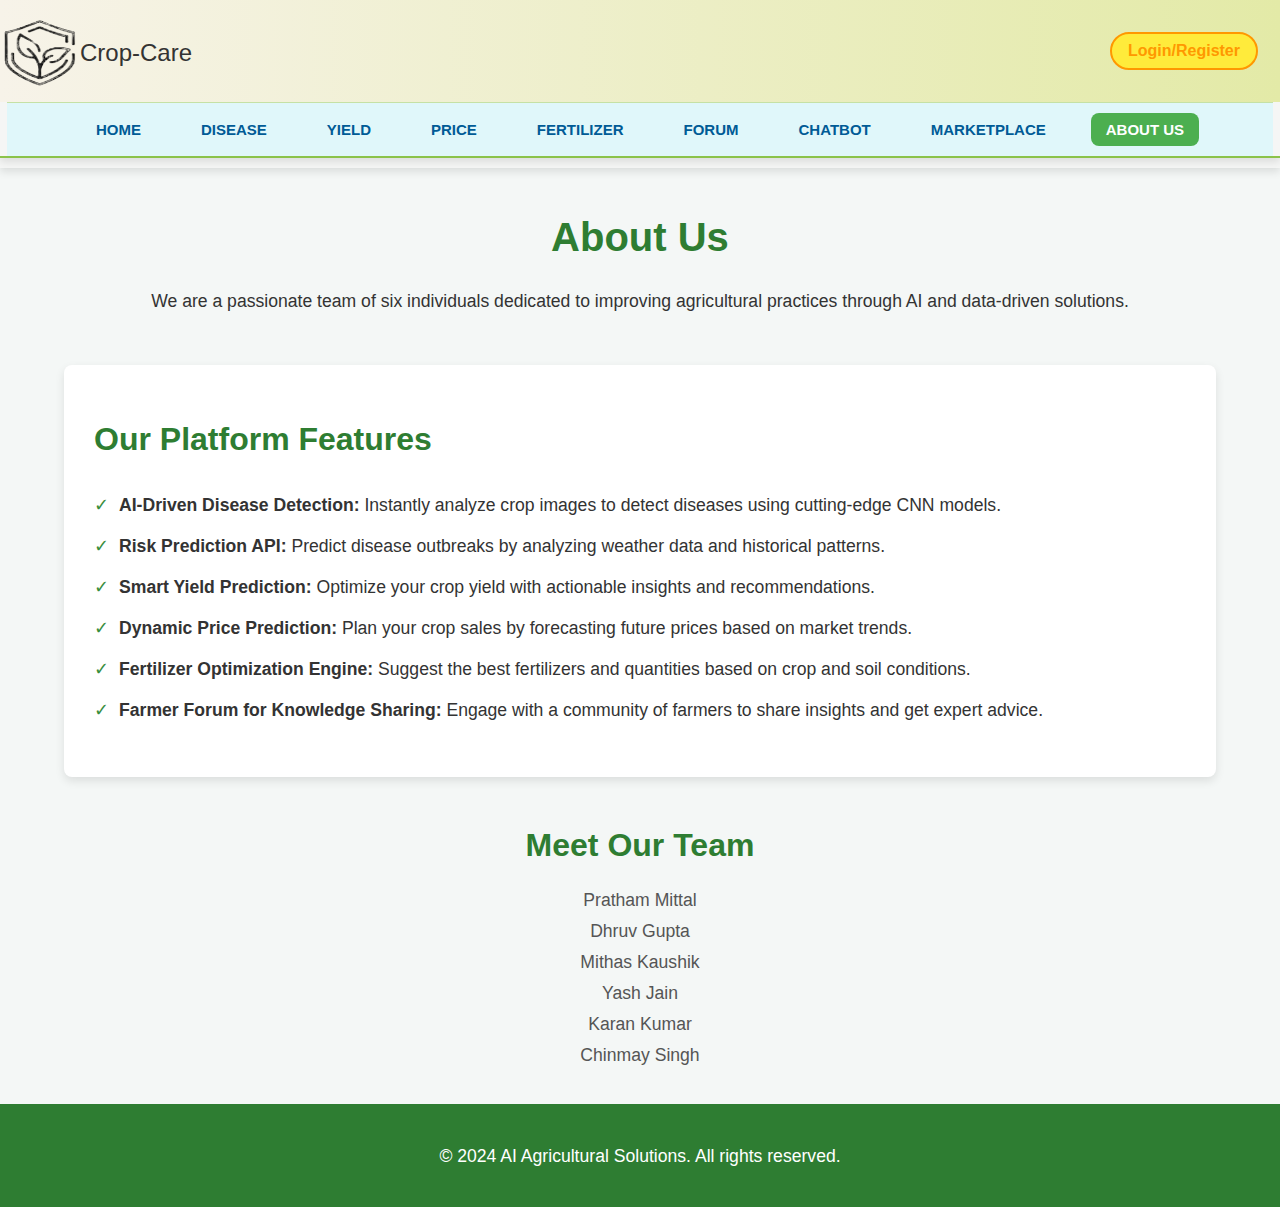
<file: aboutUs.html>
<!DOCTYPE html>
<html lang="en">
<head>
    <meta charset="UTF-8">
    <meta name="viewport" content="width=device-width, initial-scale=1.0">
    <title>About Us - AI Agricultural Solutions</title>
    <style>
        body {
            font-family: Arial, sans-serif;
            background-color: #f4f7f6;
            margin: 0;
            padding: 0;
            color: #333;
        }


/* Header styling */
.navheader {
  background-color: rgba(245, 245, 245, 0.9); /* Light grey for overall header */
  box-shadow: 0px 4px 8px rgba(0, 0, 0, 0.1);
  padding-bottom: 10px;
}

/* Navbar Styling */
.navbar {
  display: flex;
  flex-direction: column;
  align-items: center; /* Centers content horizontally */
  padding: 0 !important; /* Removes extra padding from the overall navbar */
  border-bottom: 2px solid #8bc34a; /* Green border */
  box-shadow: 0 4px 8px rgba(0, 0, 0, 0.1); /* Soft shadow for depth */
  position: sticky;
  top: 0;
  z-index: 1000; /* Ensures navbar stays on top */
  width: 100%;
}

/* Top Section Styling */
.top-section {
  display: flex;
  align-items: center;
  justify-content: space-between; /* Centers elements horizontally */
  gap: 30px; /* Adds space between logo and button */
  width: 100%;
  padding: 15px 0;
  background: linear-gradient(to right, #f7f3e9, #e3eaa7); /* Light beige to pale green gradient */
}

/* Logo Section Styling */
.logo-section {
  display: flex;
}

/* Logo Image Styling */
.Team-logo {
  width: 80px;
  height: 4.5rem;
}

/* Login/Register Button Styling */
.login-register {
  display: flex;
  align-items: center;
  padding-right: 22px !important;
}

.login-btn {
  padding: 8px 16px;
  background-color: #ffeb3b; /* Bright yellow for visibility */
  border: 2px solid #ff9800; /* Orange border */
  border-radius: 20px;
  color: #ff9800; /* Orange text color */
  font-weight: bold;
  text-decoration: none;
  transition: background-color 0.3s, color 0.3s;
}

.login-btn:hover {
  background-color: #ff9800; /* Solid orange on hover */
  color: white;
}

/* Navigation Links Styling */
.nav-links {
  display: flex;
  justify-content: center; /* Centers all navigation links */
  align-items: center;
  gap: 30px; /* Adds space between links */
  padding: 10px 0;
  width: 98.9vw;
  margin: 0 auto;
  background-color: #e0f7fa; /* Light cyan background for lower section */
  border-top: 1px solid #c5e1a5; /* Light green border */
}

/* Link Styles */
.nav-links a {
  text-decoration: none;
  color: #005b96; /* Blue color for links */
  font-size: 15px;
  font-weight: bold;
  padding: 8px 15px;
  border-radius: 8px;
  transition: background-color 0.3s, color 0.3s;
}

.nav-links a.current {
  background-color: #4caf50; /* Green for the current page */
  color: white;
}

/* Hover Effect for Links */
.nav-links a:hover {
  background-color: #ff5722; /* Orange on hover */
  color: white;
}

/* Right Links Styling */
.right-links {
  display: flex;
  gap: 30px;
}

/* Responsive Design */

/* For tablets and smaller screens */
@media (max-width: 1139px) {
  .top-section {
    flex-wrap: wrap;
    flex-direction: row;
    gap: 10px;
    /* padding: 10px 0; */
  }

  .logo-section {
    justify-content: center;
  }

  .login-register {
    justify-content: center;
    padding-right: 0;
  }

  .nav-links, .nav-links .right-links {
    display: flex;
    justify-content: center;
    align-items: center;
    flex-wrap: wrap; /* Allows items to wrap to the next line if needed */
    gap: 15px; /* Adds even spacing between the links */
    padding: 10px 0;
  }
  
  .nav-links a, .right-links a {
    text-decoration: none;
    color: #005b96;
    font-size: 15px;
    font-weight: bold;
    padding: 8px 15px;
    border-radius: 8px;
    transition: background-color 0.3s, color 0.3s;
  }
}

/* For mobile phones */
@media (max-width: 480px) {
  .top-section {
    flex-direction: column;
    gap: 10px;
  }

  .navbar {
    padding: 10px 0;
  }

  .nav-links {
    flex-direction: column;
    padding: 10px 0;
    gap: 10px;
  }

  .login-btn {
    padding: 6px 12px;
    font-size: 14px;
  }

  .nav-links a {
    font-size: 14px;
    padding: 6px 12px;
  }

  .Team-logo {
    width: 60px;
    height: 3.5rem;
  }
}




        .container {
            width: 90%;
            max-width: 1200px;
            margin: 0 auto;
            padding: 20px;
        }
        .header {
            text-align: center;
            margin-bottom: 50px;
        }
        h1 {
            font-size: 2.5rem;
            color: #2e7d32;
        }
        p {
            font-size: 1.1rem;
            line-height: 1.6;
        }
        .team-section {
            margin-top: 50px;
        }
        .team-section h2 {
            text-align: center;
            font-size: 2rem;
            color: #2e7d32;
        }
        .team-list {
            list-style: none;
            padding: 0;
            text-align: center;
            font-size: 1.1rem;
            color: #555;
        }
        .team-list li {
            margin: 10px 0;
        }
        .features {
            background-color: #ffffff;
            padding: 30px;
            margin: 20px 0;
            border-radius: 8px;
            box-shadow: 0 4px 10px rgba(0, 0, 0, 0.1);
        }
        .features h2 {
            font-size: 2rem;
            color: #2e7d32;
        }
        .features ul {
            list-style-type: none;
            padding: 0;
        }
        .features ul li {
            padding: 10px 0;
            font-size: 1.1rem;
        }
        .features ul li::before {
            content: "✓";
            margin-right: 10px;
            color: #388e3c;
        }
        footer {
            text-align: center;
            padding: 20px;
            background-color: #2e7d32;
            color: #fff;
        }
        #website-name{
  margin-top: 1.5rem;
  font-size:x-large;
}
    </style>
</head>
<body>


  <header class="navheader">
    <div class="navbar">
      <div class="top-section">
          <div class="logo-section">
              <img src="crop care.png" alt="Team Logo" class="Team-logo"><span id="website-name">Crop-Care</span>
          </div>
          <div class="login-register">
              <a href="form.html" class="login-btn">Login/Register</a>
          </div>
      </div>
      <div class="nav-links">
          <a href="index.html" >HOME</a>
          <div class="right-links">
              <a href="disease.html">DISEASE</a>
              <a href="prediction.html">YIELD</a>
              <a href="price.html" >PRICE</a>
              <a href="fertilizer.html">FERTILIZER</a>
              <a target="_blank" href="discussion-forum/Forum.html">FORUM</a>
              <a target="_blank" href="chatbot.html">CHATBOT</a>
              <a target="_blank" href="marketplace/index.html">MARKETPLACE</a>
              <a href="aboutUs.html" class="current">ABOUT US</a>
          </div>
      </div>
  </div>
  
  </header>


    <div class="container">
        <header class="header">
            <h1>About Us</h1>
            <p>We are a passionate team of six individuals dedicated to improving agricultural practices through AI and data-driven solutions.</p>
        </header>

        <section class="features">
            <h2>Our Platform Features</h2>
            <ul>
                <li><strong>AI-Driven Disease Detection:</strong> Instantly analyze crop images to detect diseases using cutting-edge CNN models.</li>
                <li><strong>Risk Prediction API:</strong> Predict disease outbreaks by analyzing weather data and historical patterns.</li>
                <li><strong>Smart Yield Prediction:</strong> Optimize your crop yield with actionable insights and recommendations.</li>
                <li><strong>Dynamic Price Prediction:</strong> Plan your crop sales by forecasting future prices based on market trends.</li>
                <li><strong>Fertilizer Optimization Engine:</strong> Suggest the best fertilizers and quantities based on crop and soil conditions.</li>
                <li><strong>Farmer Forum for Knowledge Sharing:</strong> Engage with a community of farmers to share insights and get expert advice.</li>
            </ul>
        </section>

        <section class="team-section">
            <h2>Meet Our Team</h2>
            <ul class="team-list">
                <li>Pratham Mittal </li>
                <li>Dhruv Gupta</li>
                <li>Mithas Kaushik </li>
                <li>Yash Jain</li>
                <li>Karan Kumar </li>
                <li>Chinmay Singh</li>
            </ul>
        </section>
    </div>

    <footer>
        <p>© 2024 AI Agricultural Solutions. All rights reserved.</p>
    </footer>
</body>
</html>
</file>
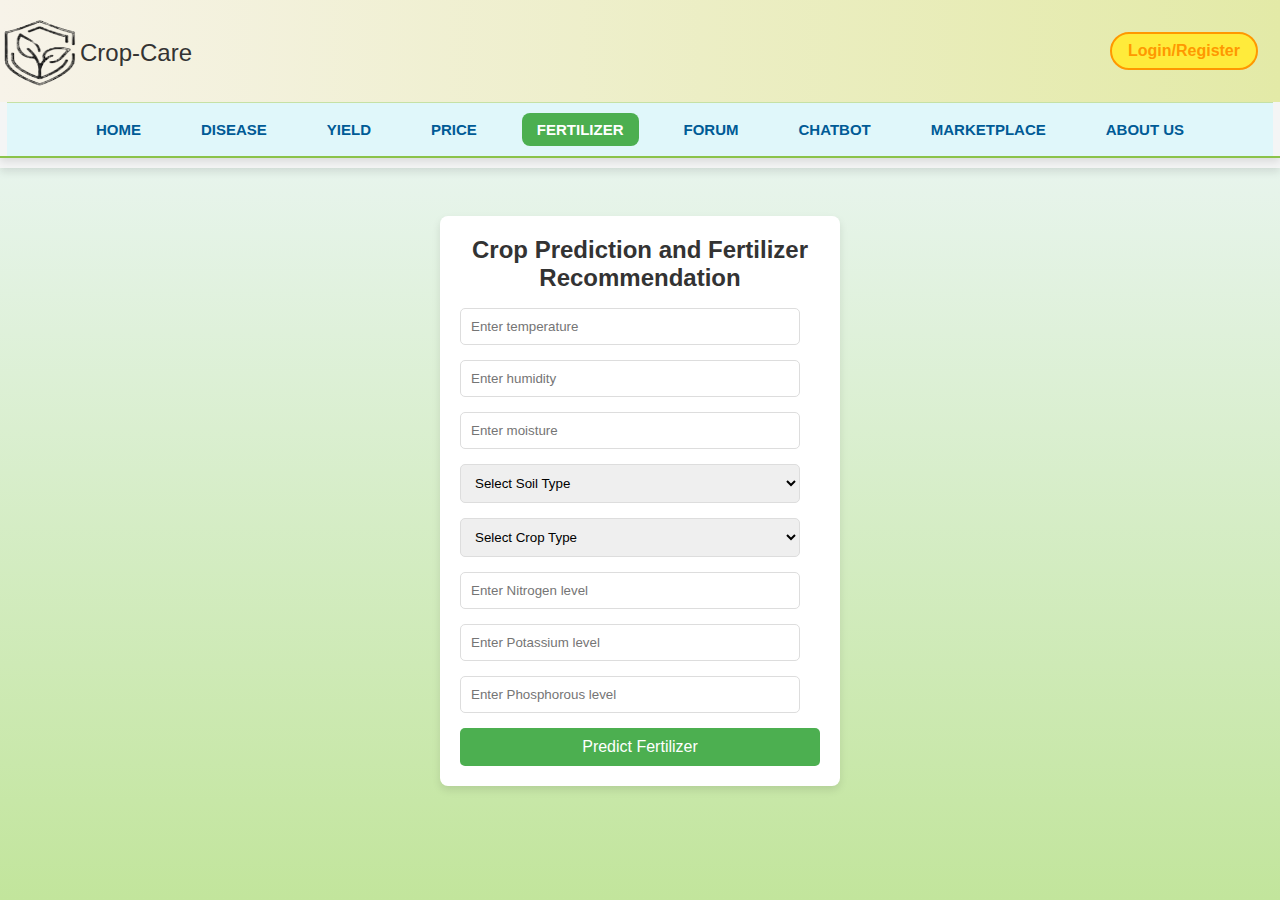
<file: fertilizer.html>
<!DOCTYPE html>
<html lang="en">
<head>
    <meta charset="UTF-8">
    <meta name="viewport" content="width=device-width, initial-scale=1.0">
    <title>CropCare - Fertilizer Prediction</title>
    <link rel="stylesheet" href="fertilizer.css">
</head>
<body>
    <header>
        <div class="navbar">
          <div class="top-section">
            <div class="logo-section">
              <img src="crop care.png" alt="Team Logo" class="Team-logo"><span id="website-name">Crop-Care</span>
            </div>
            <div class="login-register">
              <a href="form.html" class="login-btn">Login/Register</a>
            </div>
          </div>
          <div class="nav-links">
            <a href="index.html">HOME</a>
            <div class="right-links">
              <a href="disease.html" >DISEASE</a>
              <a href="prediction.html">YIELD</a>
              <a href="price.html">PRICE</a>
              <a href="fertilizer.html" class="current">FERTILIZER</a>
              <a target="_blank" href="discussion-forum/Forum.html">FORUM</a>
              <a target="_blank" href="chatbot.html">CHATBOT</a>
              <a target="_blank" href="marketplace/index.html">MARKETPLACE</a>
              <a href="aboutUs.html">ABOUT US</a>
            </div>
          </div>
        </div>
    </header>
    
    <div class="form-container">
        <h2>Crop Prediction and Fertilizer Recommendation</h2>
        
        <div class="form-group">
            <input type="number" id="temperature" placeholder="Enter temperature">
        </div>
    
        <div class="form-group">
            <input type="number" id="humidity" placeholder="Enter humidity">
        </div>
    
        <div class="form-group">
            <input type="number" id="moisture" placeholder="Enter moisture">
        </div>
    
        <div class="form-group">
            <select id="soil-type">
            

      <option value="Default" disabled selected hidden id="Default">Select Soil Type</option>
      <option value="Sandy">Sandy</option>
      <option value="Loamy">Loamy</option>
      <option value="Black">Black</option>
      <option value="Red">Red</option>
      <option value="Clayey">Clayey</option>
              </select>
          </div>
      

         


          <div class="form-group">
              <select id="crop-type">
                  <option value="" disabled selected hidden>Select Crop Type</option>
                  <option value="Maize">Maize</option>
                  <option value="Sugarcane">Sugarcane</option>
                  <option value="Cotton">Cotton</option>
                  <option value="Tobacco">Tobacco</option>
                  <option value="Paddy">Paddy</option>
                  <option value="Barley">Barley</option>
                  <option value="Ground Nuts">Ground Nuts</option>
                  <option value="Millets">Millets</option>
                  <option value="Oil Seeds">Oil Seeds</option>
                  <option value="Pulses">Pulses</option>
                  <option value="Wheat">Wheat</option>
              </select>
          </div>
      
          <div class="form-group">
              <input type="number" id="nitrogen" placeholder="Enter Nitrogen level">
          </div>
      
          <div class="form-group">
              <input type="number" id="potassium" placeholder="Enter Potassium level">
          </div>
      
          <div class="form-group">
              <input type="number" id="phosphorous" placeholder="Enter Phosphorous level">
          </div>
      
          <button id="predict" class="button">Predict Fertilizer</button>
      </div>
      
      <div id="result" class="output-container">
          <h3>Recommended Fertilizer:</h3>
          <p id="fertilizer-output"></p>
      </div>
      
      <script src="fertilizer.js"></script>
  </body>
  </html>
</file>
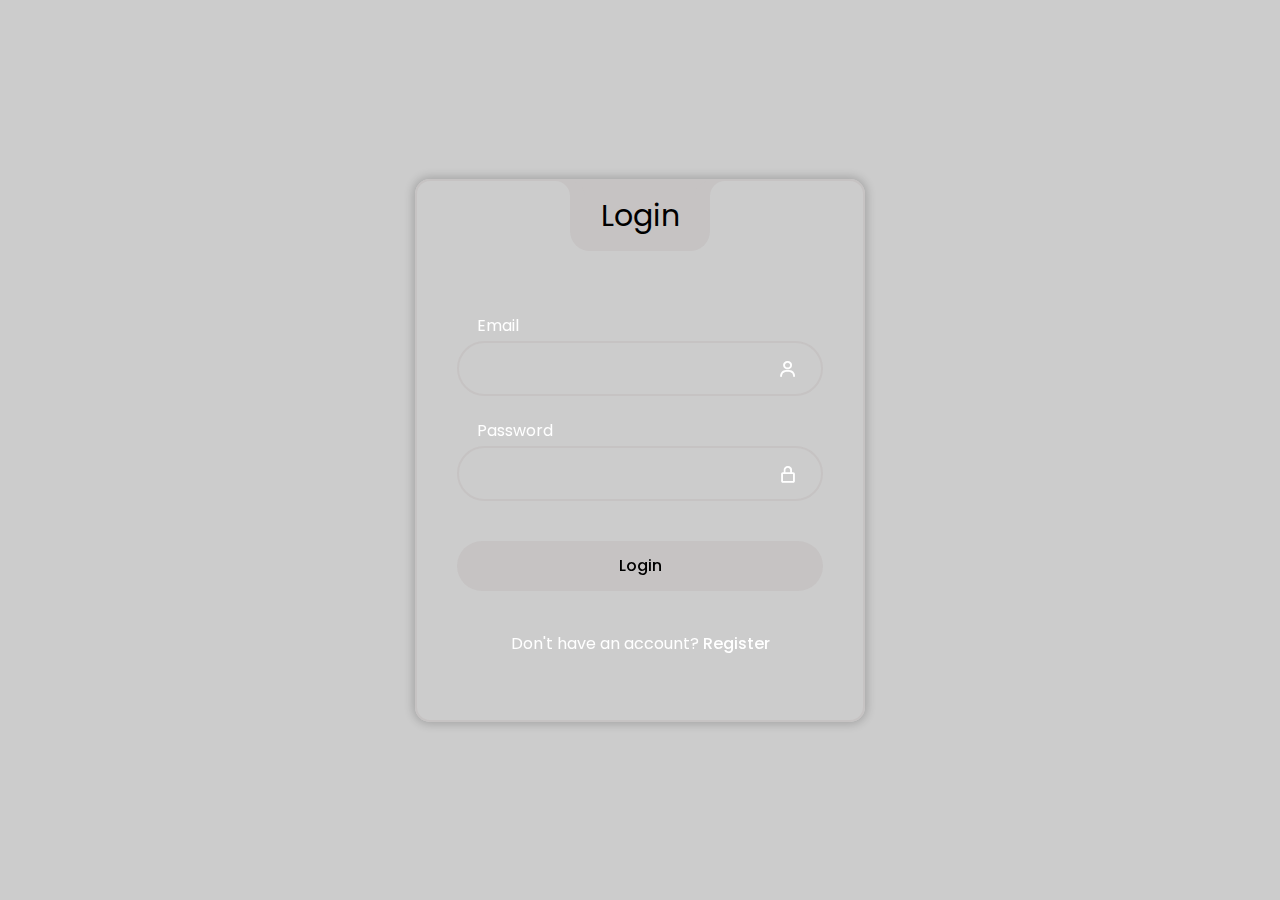
<file: form.html>
<!DOCTYPE html>
<html lang="en">

<head>
    <meta charset="UTF-8">
    <meta name="viewport" content="width=device-width, 
    initial-scale=1.0">
    <title>Login</title>
    <link rel='stylesheet' href='https://unpkg.com/boxicons@2.1.4/css/boxicons.min.css'>

    <link rel='stylesheet' href='https://fonts.googleapis.com/css2?family=Poppins&amp;display=swap'>
    <link rel="stylesheet" href="form.css">
    <link rel="stylesheet" href="https://cdnjs.cloudflare.com/ajax/libs/font-awesome/5.15.3/css/all.min.css">

</head>

<body>
    <div class="wrapper">
        <div class="login-box">

            <div class="login-header">
                <span> Login</span>
            </div>

            <form  enctype="multipart/form-data"
                onsubmit="return login(event)">
                
                <div class="input-box">
                    <input type="email" id="user" class="input-field" required>

                    <label for="user" class="label">
                        Email
                    </label>

                    <i class="bx bx-user icon"></i>
                </div>

                <div class="input-box">
                    <input type="password" id="pass" class="input-field" autocomplete="off">
                    <label for="pass" class="label">
                        Password
                    </label>
                    
                    <i class="bx bx-lock-alt icon" id="show-password"></i>
                </div>

                

                <div class="input-box">
                    <input type="submit" class="input-submit" value="Login">
                </div>
                
                <div class="register">
                    <span>Don't have an account?
                        <a href="registration.html">Register</a></span>
                </div>

            </form>
        </div>

    </div>

    <script src="form.js"></script>
</body>

</html>
</file>
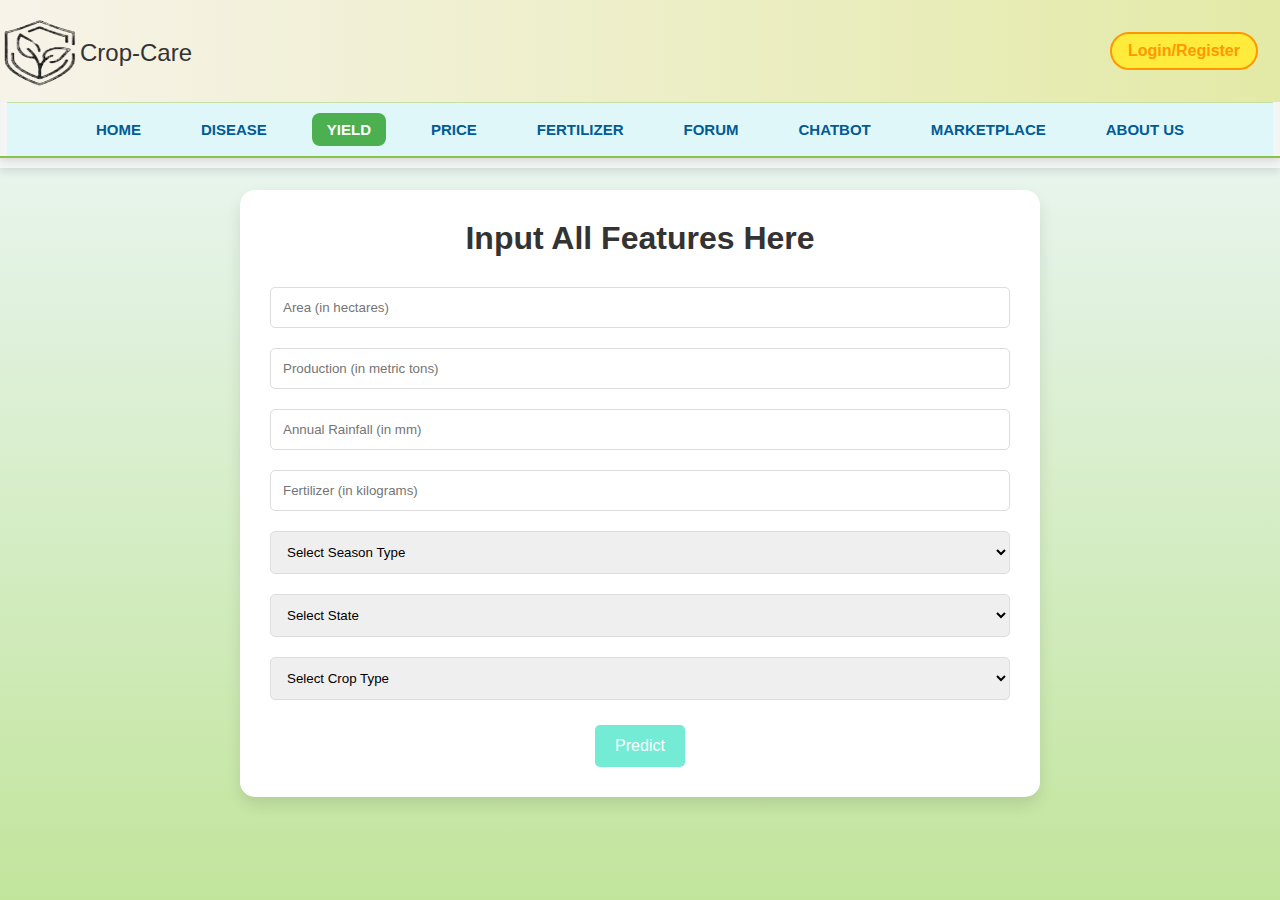
<file: prediction.html>
<!DOCTYPE html>
<html lang="en">
<head>
    <meta charset="UTF-8">
    <meta name="viewport" content="width=device-width, initial-scale=1.0">
    <title>CropCare - Yield Prediction</title>
    <link rel="stylesheet" href="prediction.css">
    <script src="prediction.js"></script>
</head>
<body>
    <header>
      <div class="navbar">
        <div class="top-section">
            <div class="logo-section">
                <img src="crop care.png" alt="Team Logo" class="Team-logo"><span id="website-name">Crop-Care</span>
            </div>
            <div class="login-register">
                <a href="form.html" class="login-btn">Login/Register</a>
            </div>
        </div>
        <div class="nav-links">
            <a href="index.html" >HOME</a>
            <div class="right-links">
                <a href="disease.html">DISEASE</a>
                <a href="prediction.html" class="current">YIELD</a>
                <a href="price.html">PRICE</a>
                <a href="fertilizer.html">FERTILIZER</a>
                <a target="_blank" href="discussion-forum/Forum.html">FORUM</a>
                <a target="_blank" href="chatbot.html">CHATBOT</a>
                <a target="_blank" href="marketplace/index.html">MARKETPLACE</a>
                <a href="aboutUs.html">ABOUT US</a>
            </div>
        </div>
    </div>
    
    </header>

    <div class="prediction-tool">
        <h1>Input All Features Here</h1>


  
        <div class="input-group">
            <input type="number" id="area" placeholder="Area (in hectares)" >

            <input type="number" id="production" placeholder="Production (in metric tons)" >

            <input type="number" id="annual_rainfall" placeholder="Annual Rainfall (in mm)" >

            <input type="text" id="fertilizer" placeholder="Fertilizer (in kilograms)" >

            <select id="season">
                <option value="" disabled selected hidden>Select Season Type</option>
                <option value="Whole Year">Whole Year</option>
                <option value="Kharif">Kharif</option>
                <option value="Rabi">Rabi</option>
                <option value="Autumn">Autumn</option>
                <option value="Summer">Summer</option>
                <option value="Winter">Winter</option>
             
                
                
            </select>

            <select id="state">
                <option value="" disabled selected hidden>Select State</option>
                <option value="Assam">Assam</option>
                <option value="Karnataka">Karnataka</option>
                <option value="Kerala">Kerala</option>
                <option value="Meghalaya">Meghalaya</option>
                <option value="West Bengal">West Bengal</option>
                <option value="Puducherry">Puducherry</option>
                <option value="Goa">Goa</option>
                <option value="Andhra Pradesh">Andhra Pradesh</option>
                <option value="Tamil Nadu">Tamil Nadu</option>
                <option value="Odisha">Odisha</option>
                <option value="Bihar">Bihar</option>
                <option value="Gujarat">Gujarat</option>
                <option value="Madhya Pradesh">Madhya Pradesh</option>
                <option value="Maharashtra">Maharashtra</option>
                <option value="Mizoram">Mizoram</option>
                <option value="Punjab">Punjab</option>
                <option value="Uttar Pradesh">Uttar Pradesh</option>
                <option value="Haryana">Haryana</option>
                <option value="Himachal Pradesh">Himachal Pradesh</option>
                <option value="Tripura">Tripura</option>
                <option value="Nagaland">Nagaland</option>
                <option value="Chhattisgarh">Chhattisgarh</option>
                <option value="Uttarakhand">Uttarakhand</option>
                <option value="Jharkhand">Jharkhand</option>
                <option value="Delhi">Delhi</option>
                <option value="Manipur">Manipur</option>
                <option value="Jammu and Kashmir">Jammu and Kashmir</option>
                <option value="Telangana">Telangana</option>
                <option value="Arunachal Pradesh">Arunachal Pradesh</option>
                <option value="Sikkim">Sikkim</option>
            </select>
            
         <select id="crop">
    <option value="" disabled selected hidden>Select Crop Type</option>
    <option value="Arecanut">Arecanut</option>
    <option value="Arhar/Tur">Arhar/Tur</option>
    <option value="Castor seed">Castor seed</option>
    <option value="Coconut ">Coconut </option>
    <option value="Cotton(lint)">Cotton(lint)</option>
    <option value="Dry chillies">Dry chillies</option>
    <option value="Gram">Gram</option>
    <option value="Jute">Jute</option>
    <option value="Linseed">Linseed</option>
    <option value="Maize">Maize</option>
    <option value="Mesta">Mesta</option>
    <option value="Niger seed">Niger seed</option>
    <option value="Onion">Onion</option>
    <option value="Other  Rabi pulses">Other  Rabi pulses</option>
    <option value="Potato">Potato</option>
    <option value="Rapeseed &Mustard">Rapeseed &Mustard</option>
    <option value="Rice">Rice</option>
    <option value="Sesamum">Sesamum</option>
    <option value="Small millets">Small millets</option>
    <option value="Sugarcane">Sugarcane</option>
    <option value="Sweet potato">Sweet potato</option>
    <option value="Tapioca">Tapioca</option>
    <option value="Tobacco">Tobacco</option>
    <option value="Turmeric">Turmeric</option>
    <option value="Wheat">Wheat</option>
    <option value="Bajra">Bajra</option>
    <option value="Black pepper">Black pepper</option>
    <option value="Cardamom">Cardamom</option>
    <option value="Coriander">Coriander</option>
    <option value="Garlic">Garlic</option>
    <option value="Ginger">Ginger</option>
    <option value="Groundnut">Groundnut</option>
    <option value="Horse-gram">Horse-gram</option>
    <option value="Jowar">Jowar</option>
    <option value="Ragi">Ragi</option>
    <option value="Cashewnut">Cashewnut</option>
    <option value="Banana">Banana</option>
    <option value="Soyabean">Soyabean</option>
    <option value="Barley">Barley</option>
    <option value="Khesari">Khesari</option>
    <option value="Masoor">Masoor</option>
    <option value="Moong(Green Gram)">Moong(Green Gram)</option>
    <option value="Other Kharif pulses">Other Kharif pulses</option>
    <option value="Safflower">Safflower</option>
    <option value="Sannhamp">Sannhamp</option>
    <option value="Sunflower">Sunflower</option>
    <option value="Urad">Urad</option>
    <option value="Peas & beans (Pulses)">Peas & beans (Pulses)</option>
    <option value="other oilseeds">other oilseeds</option>
    <option value="Other Cereals">Other Cereals</option>
    <option value="Cowpea(Lobia)">Cowpea(Lobia)</option>
    <option value="Oilseeds total">Oilseeds total</option>
    <option value="Guar seed">Guar seed</option>
    <option value="Other Summer Pulses">Other Summer Pulses</option>
    <option value="Moth">Moth</option>
</select>

        </div>
        <button id="predict-button">Predict</button>
        <div class="result">
            
            <p id="yield-result"></p>
        </div>
        
        <div class="tips">
            <h2>How to Increase Yield:</h2>
            <div class="tips-sections">
                <div class="guidelines">
                    <h3>Guidelines:</h3>
                    <ul id="guidelines-tips"></ul>
                </div>
                <div class="suggestions">
                    <h3>Suggestions:</h3>
                    <ul id="suggestions-tips"></ul>
                </div>
            </div>
        </div>
        
        
        
    </div>
</file>
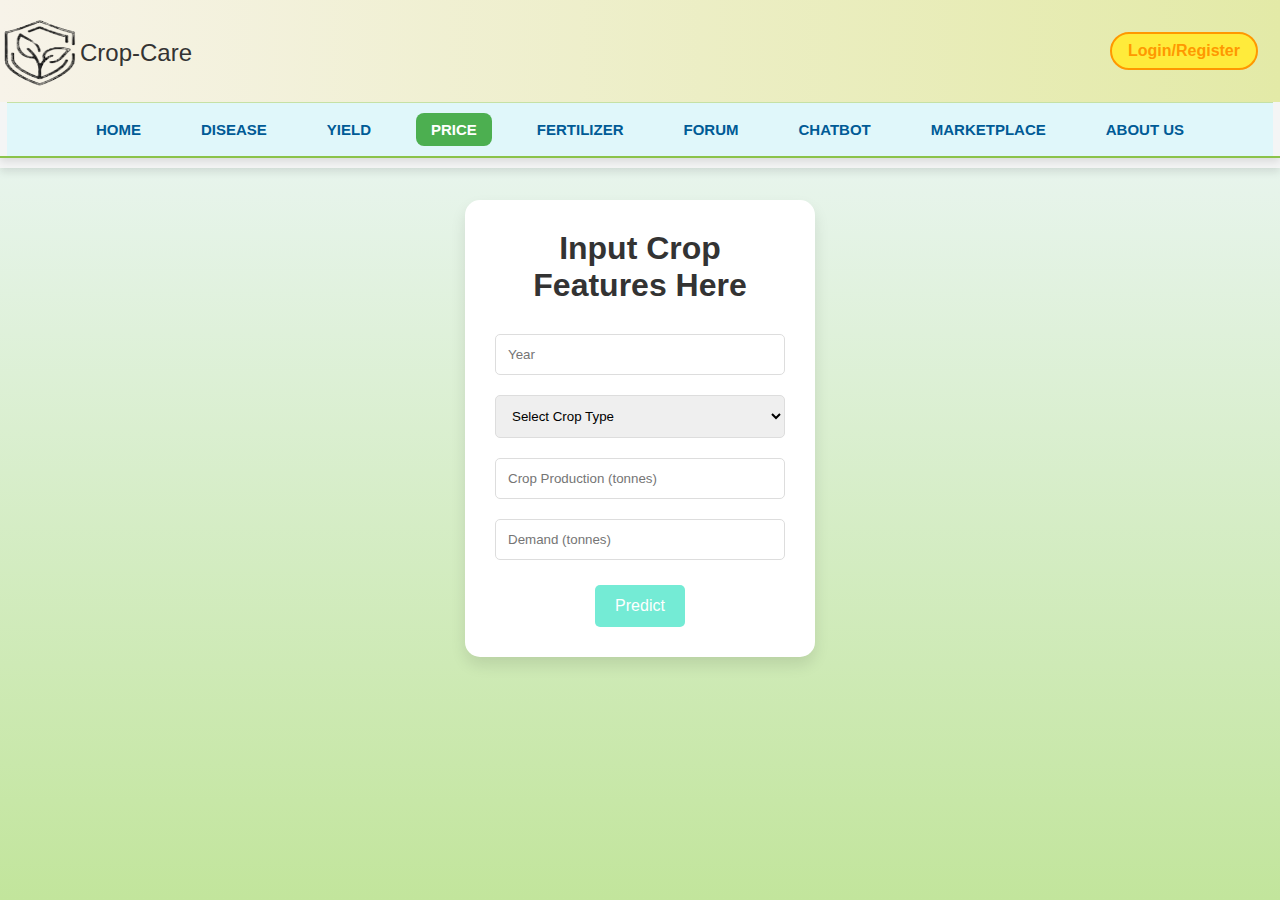
<file: price.html>
<!DOCTYPE html>
<html lang="en">
<head>
    <meta charset="UTF-8">
    <meta name="viewport" content="width=device-width, initial-scale=1.0">
    <title>CropCare - Price Prediction</title>
    <link rel="stylesheet" href="price.css">
    <script src="price.js"></script>
</head>
<body>
    <header>
      <div class="navbar">
        <div class="top-section">
            <div class="logo-section">
                <img src="crop care.png" alt="Team Logo" class="Team-logo"><span id="website-name">Crop-Care</span>
            </div>
            <div class="login-register">
                <a href="form.html" class="login-btn">Login/Register</a>
            </div>
        </div>
        <div class="nav-links">
            <a href="index.html" >HOME</a>
            <div class="right-links">
                <a href="disease.html">DISEASE</a>
                <a href="prediction.html">YIELD</a>
                <a href="price.html" class="current">PRICE</a>
                <a href="fertilizer.html">FERTILIZER</a>
                <a target="_blank" href="discussion-forum/Forum.html">FORUM</a>
                <a target="_blank" href="chatbot.html">CHATBOT</a>
                <a target="_blank" href="marketplace/index.html">MARKETPLACE</a>
                <a href="aboutUs.html">ABOUT US</a>
            </div>
        </div>
    </div>
    
    </header>


    <div class="price-prediction">
        <h1>Input Crop Features Here</h1>
        <div class="input-group">
            <input type="number" id="year" placeholder="Year" >


            <select id="cropName">
                <option value="" disabled selected hidden>Select Crop Type</option>
                <option value="Onion">Onion</option>
                <option value="Potato">Potato</option>
                <option value="Tomato">Tomato</option>
                <option value="Apple">Apple</option>
                <option value="Bhindi">Bhindi</option>
                <option value="Bitter Gourd">Bitter Gourd</option>
                <option value="rice">Rice</option>
                <option value="Dry Fodder">Dry Fodder</option>
                <option value="Green Fodder">Green Fodder</option>
                <option value="chickpea">Chickpea</option>
                <option value="Banana">Banana</option>
                <option value="Brinjal">Brinjal</option>
                <option value="Cabbage">Cabbage</option>
                <option value="watermelon">Watermelon</option>
                <option value="Raddish">Raddish</option>
                <option value="Sponge Gourd">Sponge Gourd</option>
                <option value="Tinda">Tinda</option>
                <option value="Maize">Maize</option>
                <option value="pigeonbeans">Pigeonbeans</option>
                <option value="Green Chilli">Green Chilli</option>
                <option value="cotton">Cotton</option>
                <option value="Lemon">Lemon</option>
                <option value="Mango">Mango</option>
                <option value="Pumpkin">Pumpkin</option>
                <option value="Capsicum">Capsicum</option>
                <option value="papaya">Papaya</option>
                <option value="Cucumbar">Cucumbar</option>
                <option value="coconut">Coconut</option>
                <option value="Grapes">Grapes</option>
                <option value="Colacasia">Colacasia</option>
                <option value="Cauliflower">Cauliflower</option>
                <option value="muskmelon">Muskmelon</option>
                <option value="Wheat">Wheat</option>
                <option value="jute">Jute</option>
                <option value="Leafy Vegetable">Leafy Vegetable</option>
                <option value="orange">Orange</option>
                <option value="Carrot">Carrot</option>
                <option value="blackgram">Blackgram</option>
                <option value="Cluster Beans">Cluster Beans</option>
                <option value="kidneybeans">Kidneybeans</option>
                <option value="Guava">Guava</option>
                <option value="Methi(Leaves)">Methi(Leaves)</option>
                <option value="Pomegranate">Pomegranate</option>
                <option value="mungbean">Mungbean</option>
                <option value="French Beans">French Beans</option>
                <option value="mothbeans">Mothbeans</option>
                <option value="Sweet Potato">Sweet Potato</option>
                <option value="Pear">Pear</option>
                <option value="Mousambi">Mousambi</option>
                <option value="lentil">Lentil</option>
                <option value="coffee">Coffee</option>
            </select>


            <input type="number" id="prod" placeholder="Crop Production (tonnes)" >
            <input type="number" id="demand" placeholder="Demand (tonnes)" >
        </div>
        <button id="predict-button">Predict</button>
        <div class="result">
            <h2>Predicted Price:</h2>
            <p id="price-result">0.0</p>
        </div>
    </div>
</file>
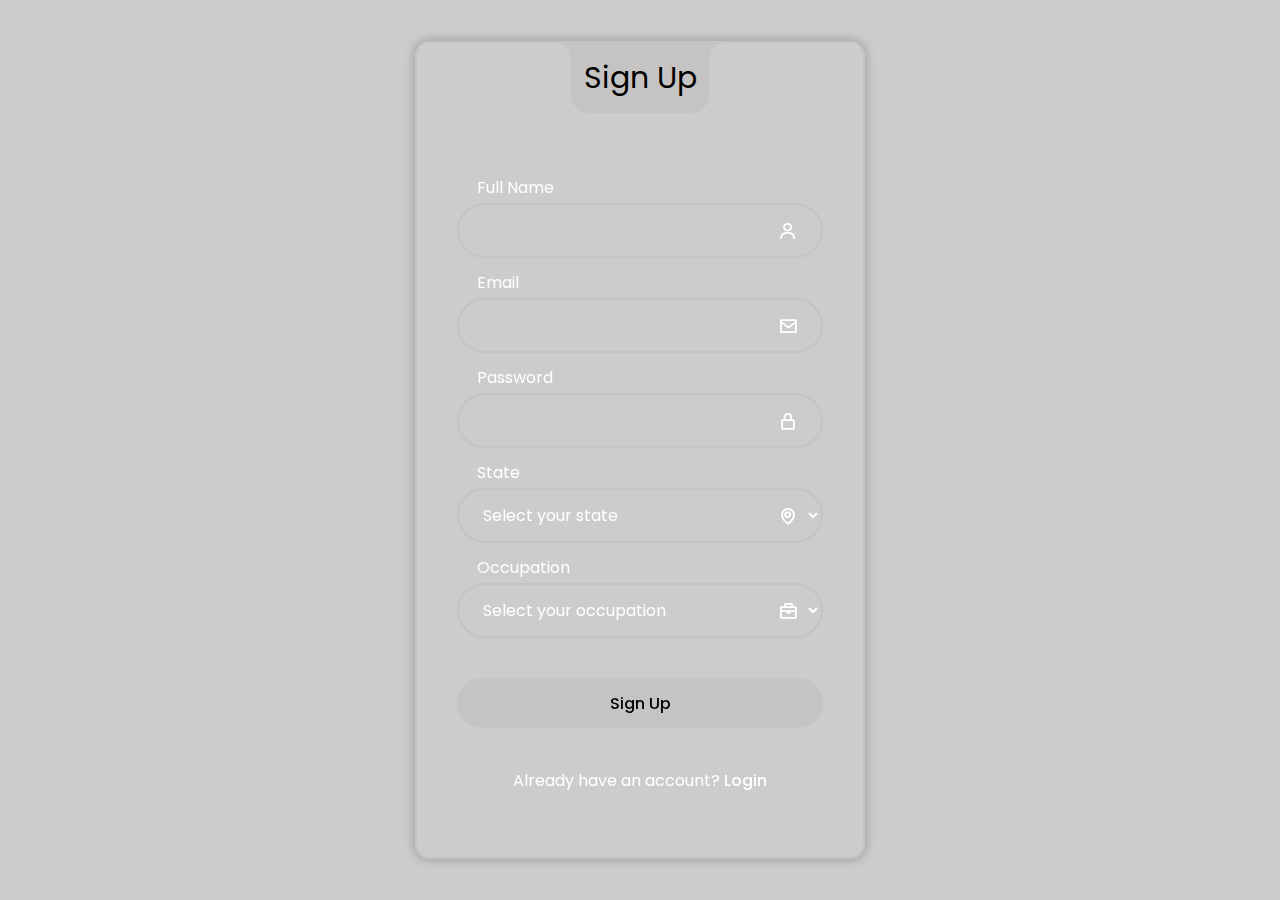
<file: registration.html>
<!DOCTYPE html>
<html lang="en">

<head>
    <meta charset="UTF-8">
    <meta name="viewport" content="width=device-width, initial-scale=1.0">
    <title>Sign Up</title>
    <link rel='stylesheet' href='https://unpkg.com/boxicons@2.1.4/css/boxicons.min.css'>
    <link rel='stylesheet' href='https://fonts.googleapis.com/css2?family=Poppins&amp;display=swap'>
    <link rel="stylesheet" href="form.css">
    <link rel="stylesheet" href="https://cdnjs.cloudflare.com/ajax/libs/font-awesome/5.15.3/css/all.min.css">
</head>

<body>
    <div class="wrapper">
        <div class="login-box">

            <div class="login-header">
                <span>Sign Up</span>
            </div>

            <form enctype="multipart/form-data" onsubmit="signup(event)">
                <div class="input-box">
                    <input type="text" id="name" name="name" class="input-field" required>
                    <label for="name" class="label">Full Name</label>
                    <i class="bx bx-user icon"></i>
                </div>

                <div class="input-box">
                    <input type="email" id="email" name="email" class="input-field" required>
                    <label for="email" class="label">Email</label>
                    <i class="bx bx-envelope icon"></i>
                </div>

                <div class="input-box">
                    <input type="password" id="password" name="password" class="input-field" required>
                    <label for="password" class="label">Password</label>
                    <i class="bx bx-lock-alt icon"></i>
                </div>

                <div class="input-box">
                    <select id="state" name="state" class="input-field" required>
                        <option value="" disabled selected>Select your state</option>
                        <option value="Andhra Pradesh">Andhra Pradesh</option>
                        <option value="Arunachal Pradesh">Arunachal Pradesh</option>
                        <option value="Assam">Assam</option>
                        <option value="Bihar">Bihar</option>
                        <option value="Chhattisgarh">Chhattisgarh</option>
                        <option value="Goa">Goa</option>
                        <option value="Gujarat">Gujarat</option>
                        <option value="Haryana">Haryana</option>
                        <option value="Himachal Pradesh">Himachal Pradesh</option>
                        <option value="Jharkhand">Jharkhand</option>
                        <option value="Karnataka">Karnataka</option>
                        <option value="Kerala">Kerala</option>
                        <option value="Madhya Pradesh">Madhya Pradesh</option>
                        <option value="Maharashtra">Maharashtra</option>
                        <option value="Manipur">Manipur</option>
                        <option value="Meghalaya">Meghalaya</option>
                        <option value="Mizoram">Mizoram</option>
                        <option value="Nagaland">Nagaland</option>
                        <option value="Odisha">Odisha</option>
                        <option value="Punjab">Punjab</option>
                        <option value="Rajasthan">Rajasthan</option>
                        <option value="Sikkim">Sikkim</option>
                        <option value="Tamil Nadu">Tamil Nadu</option>
                        <option value="Telangana">Telangana</option>
                        <option value="Tripura">Tripura</option>
                        <option value="Uttar Pradesh">Uttar Pradesh</option>
                        <option value="Uttarakhand">Uttarakhand</option>
                        <option value="West Bengal">West Bengal</option>
                        <!-- Union Territories -->
                        <option value="Andaman and Nicobar Islands">Andaman and Nicobar Islands</option>
                        <option value="Chandigarh">Chandigarh</option>
                        <option value="Dadra and Nagar Haveli and Daman and Diu">Dadra and Nagar Haveli and Daman and Diu</option>
                        <option value="Lakshadweep">Lakshadweep</option>
                        <option value="Delhi">Delhi</option>
                        <option value="Puducherry">Puducherry</option>
                        <option value="Ladakh">Ladakh</option>
                        <option value="Jammu and Kashmir">Jammu and Kashmir</option>
                    </select>
                    <label for="state" class="label">State</label>
                    <i class="bx bx-map icon"></i>
                </div>

                <div class="input-box">
                    <select id="occupation" name="occupation" class="input-field" required>
                        <option value="" disabled selected>Select your occupation</option>
                        <option value="Farmer">Farmer</option>
                        <option value="Buyer">Buyer</option>
                        <option value="Seller">Seller</option>
                        <option value="Other">Other</option>
                    </select>
                    <label for="occupation" class="label">Occupation</label>
                    <i class="bx bx-briefcase icon"></i>
                </div>

                <div class="input-box">
                    <input type="submit" class="input-submit" value="Sign Up">
                </div>

                <div class="register">
                    <span>Already have an account? <a href="form.html">Login</a></span>
                </div>
            </form>
        </div>
    </div>

    <script src="registration.js"></script>
</body>

</html>
</file>
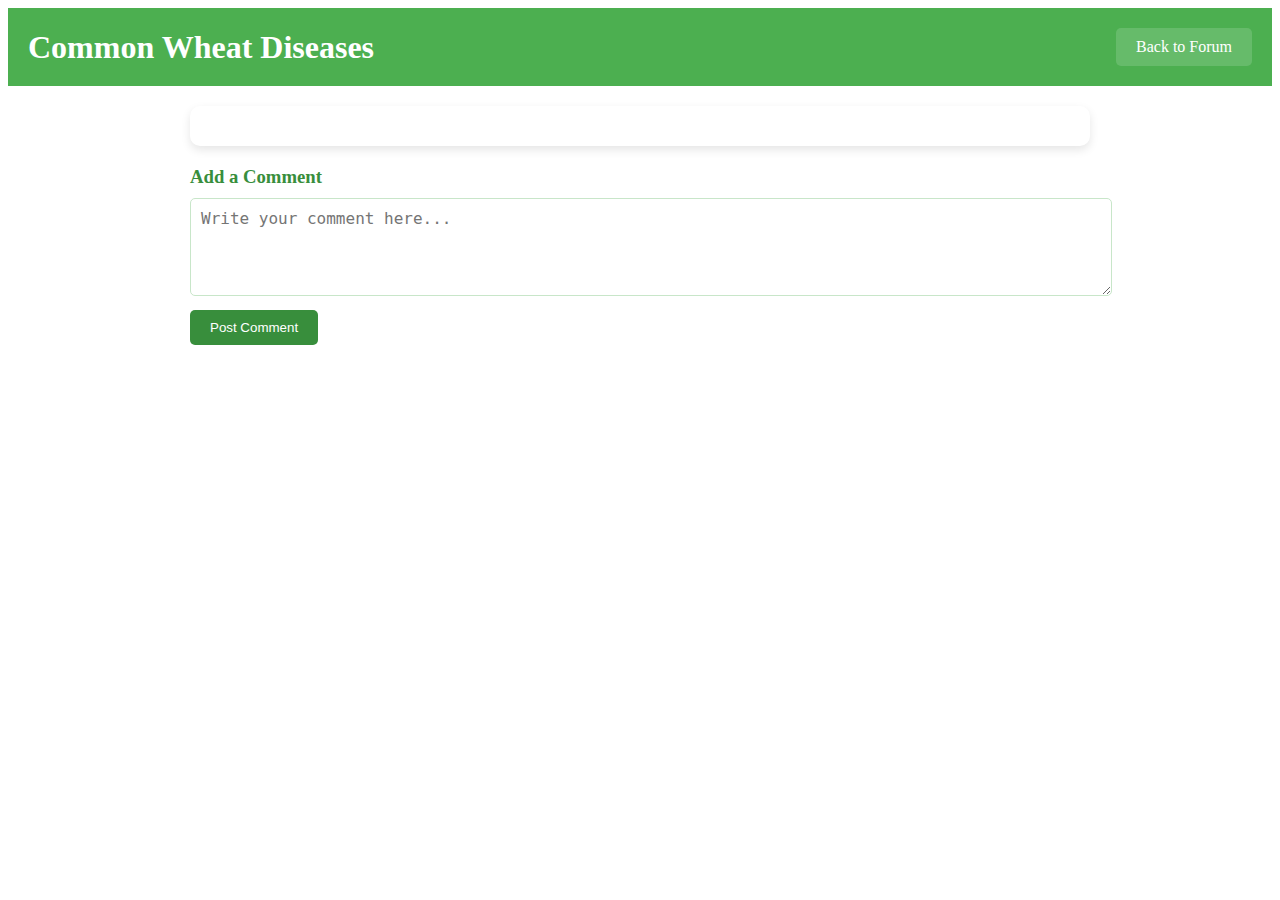
<file: discussion-forum/discussion.html>
<!DOCTYPE html>
    <html lang="en">
    <head>
        <meta charset="UTF-8">
        <meta name="viewport" content="width=device-width, initial-scale=1.0">
       
        <link rel="stylesheet" href="styles1.css">
    </head>
    <body>
        <header class="header">
            <h1>Common Wheat Diseases</h1>
            <a href="forum.html" class="back-btn">Back to Forum</a>
        </header>

        <section class="discussion-content">
            <article class="discussion-full">
                
            </article>

            <section class="comments-section">
                
            </section>

            <section class="add-comment-section">
                <h3>Add a Comment</h3>
                <form id="commentForm">
                    <textarea name="comment" id="comment" rows="4" placeholder="Write your comment here..." required></textarea>
                    <button type="submit">Post Comment</button>
                </form>
            </section>
        </section>

        <script src="script1.js"></script>
    </body>
    </html>
</file>
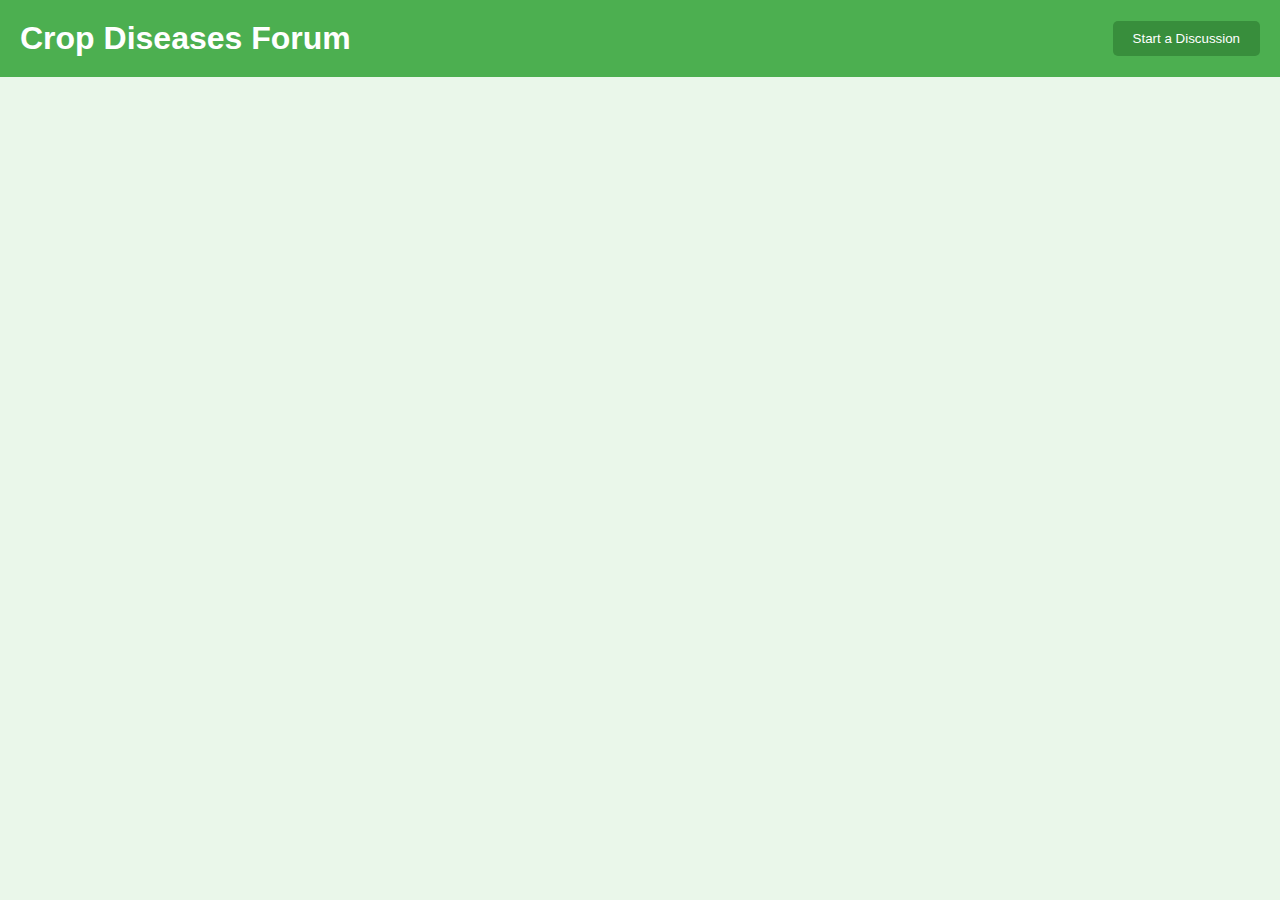
<file: discussion-forum/Forum.html>
<!DOCTYPE html>
<html lang="en">
<head>
    <meta charset="UTF-8">
    <meta name="viewport" content="width=device-width, initial-scale=1.0">
    <title>Crop Diseases Forum</title>
    <link rel="stylesheet" href="styles.css">
</head>
<body>
    <header class="header">
        <h1>Crop Diseases Forum</h1>
        <button class="add-discussion-btn">Start a Discussion</button>
    </header>

    <section class="discussion-list">
        
    </section>
    <div id="discussion-modal" class="modal hidden">
        <div class="modal-content">
            <span class="close-btn">&times;</span>
            <h2>Start a New Discussion</h2>
            <form id="discussion-form">
                <input type="text" id="title" name="title" placeholder="Title" required>
                <textarea id="content" name="content" placeholder="Content" rows="5" required></textarea>
                <button type="submit">Post Discussion</button>
            </form>
        </div>
    </div>

    <script src="script.js"></script>
</body>
</html>
</file>
<file: fertilizer.css>
* {
  margin: 0;
  padding: 0;
  box-sizing: border-box;
}

body {
  font-family: Arial, sans-serif;
  background: linear-gradient(to bottom, #f0f8ff, #c2e59c); /* Light blue to light green gradient */
  background-attachment: fixed;
  background-size: cover;
  color: #333; /* Default text color */
  margin: 0;
  padding: 0;
}

/* Header styling */
header {
  background-color: rgba(245, 245, 245, 0.9); /* Light grey for overall header */
  box-shadow: 0px 4px 8px rgba(0, 0, 0, 0.1);
  padding-bottom: 10px;
}

/* Navbar Styling */
.navbar {
  display: flex;
  flex-direction: column;
  align-items: center; /* Centers content horizontally */
  padding: 0 !important; /* Removes extra padding from the overall navbar */
  border-bottom: 2px solid #8bc34a; /* Green border */
  box-shadow: 0 4px 8px rgba(0, 0, 0, 0.1); /* Soft shadow for depth */
  position: sticky;
  top: 0;
  z-index: 1000; /* Ensures navbar stays on top */
  width: 100%;
}

/* Top Section Styling */
.top-section {
  display: flex;
  align-items: center;
  justify-content: space-between; /* Centers elements horizontally */
  gap: 30px; /* Adds space between logo and button */
  width: 100%;
  padding: 15px 0;
  background: linear-gradient(to right, #f7f3e9, #e3eaa7); /* Light beige to pale green gradient */
}

/* Logo Section Styling */
.logo-section {
  display: flex;
}

/* Logo Image Styling */
.Team-logo {
  width: 80px;
  height: 4.5rem;
}

/* Login/Register Button Styling */
.login-register {
  display: flex;
  align-items: center;
  padding-right: 22px !important;
}

.login-btn {
  padding: 8px 16px;
  background-color: #ffeb3b; /* Bright yellow for visibility */
  border: 2px solid #ff9800; /* Orange border */
  border-radius: 20px;
  color: #ff9800; /* Orange text color */
  font-weight: bold;
  text-decoration: none;
  transition: background-color 0.3s, color 0.3s;
}

.login-btn:hover {
  background-color: #ff9800; /* Solid orange on hover */
  color: white;
}

/* Navigation Links Styling */
.nav-links {
  display: flex;
  justify-content: center; /* Centers all navigation links */
  align-items: center;
  gap: 30px; /* Adds space between links */
  padding: 10px 0;
  width: 98.9vw;
  margin: 0 auto;
  background-color: #e0f7fa; /* Light cyan background for lower section */
  border-top: 1px solid #c5e1a5; /* Light green border */
}

/* Link Styles */
.nav-links a {
  text-decoration: none;
  color: #005b96; /* Blue color for links */
  font-size: 15px;
  font-weight: bold;
  padding: 8px 15px;
  border-radius: 8px;
  transition: background-color 0.3s, color 0.3s;
}

.nav-links a.current {
  background-color: #4caf50; /* Green for the current page */
  color: white;
}

/* Hover Effect for Links */
.nav-links a:hover {
  background-color: #ff5722; /* Orange on hover */
  color: white;
}

/* Right Links Styling */
.right-links {
  display: flex;
  gap: 30px;
}

/* Responsive Design */

/* For tablets and smaller screens */
@media (max-width: 1139px) {
  .top-section {
    flex-wrap: wrap;
    flex-direction: row;
    gap: 10px;
    /* padding: 10px 0; */
  }

  .logo-section {
    justify-content: center;
  }

  .login-register {
    justify-content: center;
    padding-right: 0;
  }

  .nav-links, .nav-links .right-links {
    display: flex;
    justify-content: center;
    align-items: center;
    flex-wrap: wrap; /* Allows items to wrap to the next line if needed */
    gap: 15px; /* Adds even spacing between the links */
    padding: 10px 0;
  }
  
  .nav-links a, .right-links a {
    text-decoration: none;
    color: #005b96;
    font-size: 15px;
    font-weight: bold;
    padding: 8px 15px;
    border-radius: 8px;
    transition: background-color 0.3s, color 0.3s;
  }
}

/* For mobile phones */
@media (max-width: 480px) {
  .top-section {
    flex-direction: column;
    gap: 10px;
  }

  .navbar {
    padding: 10px 0;
  }

  .nav-links {
    flex-direction: column;
    padding: 10px 0;
    gap: 10px;
  }

  .login-btn {
    padding: 6px 12px;
    font-size: 14px;
  }

  .nav-links a {
    font-size: 14px;
    padding: 6px 12px;
  }

  .Team-logo {
    width: 60px;
    height: 3.5rem;
  }
}











.form-container {
  background-color: #ffffff;
  border-radius: 8px;
  padding: 20px;
  max-width: 400px;
  margin: auto;
  box-shadow: 0 4px 8px rgba(0, 0, 0, 0.1);
  margin-top: 3rem;
  margin-bottom: 3rem;
}

h2 {
  text-align: center;
 padding-bottom: 1rem;
}

.form-group {
  margin-bottom: 15px;
}

label {
  display: block;
  font-weight: bold;
  margin-bottom: 5px;
}

input, select {
  width: calc(100% - 20px);
  padding: 10px;
  border: 1px solid #ddd;
  border-radius: 5px;
}

.button {
  display: block;
  width: 100%;
  background-color: #4caf50;
  color: white;
  padding: 10px;
  border: none;
  border-radius: 5px;
  font-size: 16px;
  cursor: pointer;
  margin-top: 10px;
}

.button:hover {
  background-color: #45a049;
}





/* fertilizer.css */

/* Ensure the result container is initially hidden */
.output-container {
  
  display: none; /* Hide initially */
  max-width: 400px;
  margin: 20px auto;
  padding: 20px;
  background-color: #e0f7fa;
  border-radius: 8px;
  text-align: center;
  
}

/* Optional: Styling for the result container */
.output-container h3 {
  font-size: 1.2em;
  color: #333;
}

.output-container p {
  font-size: 1em;
  color: #555;
}


#fertilizer-output {
  text-align: center;
  font-size: 18px;
  font-weight: bold;
  color: #005b96;
}
#website-name{
  margin-top: 1.5rem;
  font-size:x-large;
}

select option[hidden] {
  color: #999; /* Light gray color */
}
</file>
<file: form.css>
* {
    margin: 0;
    padding: 0;
    box-sizing: border-box;
    font-family: "poppins", sans-serif;
}
:root {
    --primary-color: #c6c3c3;
    --second-color: #ffffff;
    --black-color: #000000;
}

body {
    background-image: url("https://static.vecteezy.com/system/resources/previews/002/463/630/large_2x/jungle-wild-nature-green-color-scene-vector.jpg");
    background-repeat: no-repeat;
    background-size: cover;
    background-position: center;
    background-attachment: fixed;
}
a {
    text-decoration: none;
    color: var(--second-color);
}
a:hover {
    text-decoration: underline;
}
.wrapper {
    width: 100%;
    display: flex;
    justify-content: center;
    align-items: center;
    min-height: 100vh;
    background-color: rgba(0, 0, 0, 0.2);
}
.login-box {
    position: relative;
    width: 450px;
    backdrop-filter: blur(25px);
    border: 2px solid var(--primary-color);
    box-shadow: 0px 0px 10px 2px rgba(0, 0, 0, 0.2);
    border-radius: 15px;
    padding: 7.5em 2.5em 4em 2.5em;
    color: var(--second-color);
}
.login-header {
    position: absolute;
    top: 0;
    left: 50%;
    transform: translateX(-50%);
    display: flex;
    align-items: center;
    justify-content: center;
    background-color: var(--primary-color);
    width: 140px;
    height: 70px;
    border-radius: 0 0 20px 20px;
}
.login-header span {
    font-size: 30px;
    color: var(--black-color);
}
.login-header::before {
    content: "";
    position: absolute;
    top: 0;
    left: -30px;
    width: 30px;
    height: 30px;
    border-top-right-radius: 50%;
    background: transparent;
    box-shadow: 15px 0 0 0 var(--primary-color);
}
.login-header::after {
    content: "";
    position: absolute;
    top: 0;
    right: -30px;
    width: 30px;
    height: 30px;
    border-top-left-radius: 50%;
    background: transparent;
    box-shadow: -15px 0 0 0 var(--primary-color);
}
.input-box {
    position: relative;
    display: flex;
    flex-direction: column;
    margin: 20px 0;
}
.input-field {
    width: 100%;
    height: 55px;
    font-size: 16px;
    background: transparent;
    color: var(--second-color);
    padding-inline: 20px 50px;
    border: 2px solid var(--primary-color);
    border-radius: 30px;
    outline: none;
}
#user {
    margin-bottom: 10px;
}
.label {
    position: absolute;
    top: -28px;
    left: 20px;
    transition: 0.2s;
}
.input-field:focus~.label,
.input-field:valid .label {
    position: absolute;
    top: -10px;
    left: 20px;
    font-size: 14px;
    background-color: var(--primary-color);
    border-radius: 30px;
    color: var(--black-color);
    padding: 0 10px;
}
.icon {
    position: absolute;
    top: 18px;
    right: 25px;
    font-size: 20px;
}
.remember-forgot {
    display: flex;
    justify-content: space-between;
    font-size: 15px;
}
.input-submit {
    width: 100%;
    height: 50px;
    background: #c6c3c3;
    font-size: 16px;
    font-weight: 500;
    border: none;
    border-radius: 30px;
    cursor: pointer;
    transition: 0.3s;
}
.input-submit:hover {
    background: var(--second-color);
}
.register {
    text-align: center;
}
.register a {
    font-weight: 500;
}
@media only screen and (max-width: 564px) {
    .wrapper {
        padding: 20px;
    }
    .login_box {
        padding: 7.5em 1.5em 4em 1.5em;
    }
}
@keyframes blink {
    0% {
        opacity: 1;
    }
    50% {
        opacity: 0;
    }
    100% {
        opacity: 1;
    }
}

.icon.blinking {
    animation: blink 1s infinite;
}


/* 
    #source-link {
        top: 60px;
      }
  
      #source-link>i {
        color: rgb(94, 106, 210);
      }
  
      #yt-link {
        top: 10px;
      }
  
      #yt-link>i {
        color: rgb(219, 31, 106);
  
      }
  
      .meta-link {
        align-items: center;
        backdrop-filter: blur(3px);
        background-color: rgba(255, 255, 255, 0.05);
        border: 1px solid rgba(255, 255, 255, 0.1);
        border-radius: 6px;
        box-shadow: 2px 2px 2px rgba(0, 0, 0, 0.1);
        cursor: pointer;
        display: inline-flex;
        gap: 5px;
        left: 10px;
        padding: 10px 20px;
        position: fixed;
        text-decoration: none;
        transition: background-color 600ms, border-color 600ms;
        z-index: 10000;
      }
  
      .meta-link:hover {
        background-color: rgba(255, 255, 255, 0.1);
        border: 1px solid rgba(255, 255, 255, 0.2);
      }
  
      .meta-link>i,
      .meta-link>span {
        height: 20px;
        line-height: 20px;
      }
  
      .meta-link>span {
        color: black;
        font-family: "Rubik", sans-serif;
        transition: color 600ms;
      } */
      .input-box {
        position: relative;
        display: flex;
        flex-direction: column;
        margin: 40px 0; /* Increased margin for more vertical spacing */
    }
</file>
<file: prediction.css>
* {
  margin: 0;
  padding: 0;
  box-sizing: border-box;
}

body {
  font-family: Arial, sans-serif;
  background: linear-gradient(to bottom, #f0f8ff, #c2e59c); /* Light blue to light green gradient */
  background-attachment: fixed;
  background-size: cover;
  color: #333; /* Default text color */
  margin: 0;
  padding: 0;
}

/* Header styling */
header {
  background-color: rgba(245, 245, 245, 0.9); /* Light grey for overall header */
  box-shadow: 0px 4px 8px rgba(0, 0, 0, 0.1);
  padding-bottom: 10px;
}

/* Navbar Styling */
.navbar {
  display: flex;
  flex-direction: column;
  align-items: center; /* Centers content horizontally */
  padding: 0 !important; /* Removes extra padding from the overall navbar */
  border-bottom: 2px solid #8bc34a; /* Green border */
  box-shadow: 0 4px 8px rgba(0, 0, 0, 0.1); /* Soft shadow for depth */
  position: sticky;
  top: 0;
  z-index: 1000; /* Ensures navbar stays on top */
  width: 100%;
}

/* Top Section Styling */
.top-section {
  display: flex;
  align-items: center;
  justify-content: space-between; /* Centers elements horizontally */
  gap: 30px; /* Adds space between logo and button */
  width: 100%;
  padding: 15px 0;
  background: linear-gradient(to right, #f7f3e9, #e3eaa7); /* Light beige to pale green gradient */
}

/* Logo Section Styling */
.logo-section {
  display: flex;
}

/* Logo Image Styling */
.Team-logo {
  width: 80px;
  height: 4.5rem;
}

/* Login/Register Button Styling */
.login-register {
  display: flex;
  align-items: center;
  padding-right: 22px !important;
}

.login-btn {
  padding: 8px 16px;
  background-color: #ffeb3b; /* Bright yellow for visibility */
  border: 2px solid #ff9800; /* Orange border */
  border-radius: 20px;
  color: #ff9800; /* Orange text color */
  font-weight: bold;
  text-decoration: none;
  transition: background-color 0.3s, color 0.3s;
}

.login-btn:hover {
  background-color: #ff9800; /* Solid orange on hover */
  color: white;
}

/* Navigation Links Styling */
.nav-links {
  display: flex;
  justify-content: center; /* Centers all navigation links */
  align-items: center;
  gap: 30px; /* Adds space between links */
  padding: 10px 0;
  width: 98.9vw;
  margin: 0 auto;
  background-color: #e0f7fa; /* Light cyan background for lower section */
  border-top: 1px solid #c5e1a5; /* Light green border */
}

/* Link Styles */
.nav-links a {
  text-decoration: none;
  color: #005b96; /* Blue color for links */
  font-size: 15px;
  font-weight: bold;
  padding: 8px 15px;
  border-radius: 8px;
  transition: background-color 0.3s, color 0.3s;
}

.nav-links a.current {
  background-color: #4caf50; /* Green for the current page */
  color: white;
}

/* Hover Effect for Links */
.nav-links a:hover {
  background-color: #ff5722; /* Orange on hover */
  color: white;
}

/* Right Links Styling */
.right-links {
  display: flex;
  gap: 30px;
}

/* Responsive Design */

/* For tablets and smaller screens */
@media (max-width: 1139px) {
  .top-section {
    flex-wrap: wrap;
    flex-direction: row;
    gap: 10px;
    /* padding: 10px 0; */
  }

  .logo-section {
    justify-content: center;
  }

  .login-register {
    justify-content: center;
    padding-right: 0;
  }

  .nav-links, .nav-links .right-links {
    display: flex;
    justify-content: center;
    align-items: center;
    flex-wrap: wrap; /* Allows items to wrap to the next line if needed */
    gap: 15px; /* Adds even spacing between the links */
    padding: 10px 0;
  }
  
  .nav-links a, .right-links a {
    text-decoration: none;
    color: #005b96;
    font-size: 15px;
    font-weight: bold;
    padding: 8px 15px;
    border-radius: 8px;
    transition: background-color 0.3s, color 0.3s;
  }
}

/* For mobile phones */
@media (max-width: 480px) {
  .top-section {
    flex-direction: column;
    gap: 10px;
  }

  .navbar {
    padding: 10px 0;
  }

  .nav-links {
    flex-direction: column;
    padding: 10px 0;
    gap: 10px;
  }

  .login-btn {
    padding: 6px 12px;
    font-size: 14px;
  }

  .nav-links a {
    font-size: 14px;
    padding: 6px 12px;
  }

  .Team-logo {
    width: 60px;
    height: 3.5rem;
  }
}













 
.prediction-tool {
    background: #fff;
    padding: 30px;
    border-radius: 15px;
    box-shadow: 0 8px 15px rgba(0, 0, 0, 0.1);
    text-align: center;
    /* width: 60%; */
    margin-top: 2rem;
    /* margin:  22px; */
    margin: 22px auto;
    max-width: 800px;
    /* margin-left:20rem;  */
    margin-bottom: 2rem;
    
  }
  
  h1, h2 {
    color: #333;
    margin-bottom: 20px;
  }
  
  /* Input Styling */
  .input-group input, select {
    width: 100%;
    padding: 12px;
    margin: 10px 0;
    border: 1px solid #ddd;
    border-radius: 5px;
    transition: border-color 0.3s;
  }
  
  .input-group input:focus {
    border-color: #74ebd5;
  }
  
  /* Button Styling */
  button {
    background-color: #74ebd5;
    color: white;
    padding: 12px 20px;
    border: none;
    border-radius: 5px;
    cursor: pointer;
    font-size: 16px;
    margin-top: 15px;
    transition: background-color 0.3s;
  }
  
  button:hover {
    background-color: #acb6e5;
  }
  
  /* Result Styling */
  .result {
    display: none;
    margin-top: 20px;
  }
  
  .result h2 {
    color: #333;
  }
  
  #yield-result {
    font-size: 24px;
    color: #74ebd5;
    margin-top: 10px;
    transition: transform 0.5s;
  }

  #website-name{
    margin-top: 1.5rem;
    font-size:x-large;
  }







  .tips {
    text-align: center;
    display: none;
    margin-top: 20px;
}

.tips h2 {
  text-decoration: underline;
    color: #333;
}

.tips ul {
    text-align: justify;
    list-style-type: disc;
    padding-left: 20px;
}

.tips li {
    font-size: 1rem;
    line-height: 1.6;
    margin-bottom: 10px;
}
</file>
<file: price.css>
* {
  margin: 0;
  padding: 0;
  box-sizing: border-box;
}

body {
  font-family: Arial, sans-serif;
  background: linear-gradient(to bottom, #f0f8ff, #c2e59c); /* Light blue to light green gradient */
  background-attachment: fixed;
  background-size: cover;
  color: #333; /* Default text color */
  margin: 0;
  padding: 0;
}

/* Header styling */
header {
  background-color: rgba(245, 245, 245, 0.9); /* Light grey for overall header */
  box-shadow: 0px 4px 8px rgba(0, 0, 0, 0.1);
  padding-bottom: 10px;
}

/* Navbar Styling */
.navbar {
  display: flex;
  flex-direction: column;
  align-items: center; /* Centers content horizontally */
  padding: 0 !important; /* Removes extra padding from the overall navbar */
  border-bottom: 2px solid #8bc34a; /* Green border */
  box-shadow: 0 4px 8px rgba(0, 0, 0, 0.1); /* Soft shadow for depth */
  position: sticky;
  top: 0;
  z-index: 1000; /* Ensures navbar stays on top */
  width: 100%;
}

/* Top Section Styling */
.top-section {
  display: flex;
  align-items: center;
  justify-content: space-between; /* Centers elements horizontally */
  gap: 30px; /* Adds space between logo and button */
  width: 100%;
  padding: 15px 0;
  background: linear-gradient(to right, #f7f3e9, #e3eaa7); /* Light beige to pale green gradient */
}

/* Logo Section Styling */
.logo-section {
  display: flex;
}

/* Logo Image Styling */
.Team-logo {
  width: 80px;
  height: 4.5rem;
}

/* Login/Register Button Styling */
.login-register {
  display: flex;
  align-items: center;
  padding-right: 22px !important;
}

.login-btn {
  padding: 8px 16px;
  background-color: #ffeb3b; /* Bright yellow for visibility */
  border: 2px solid #ff9800; /* Orange border */
  border-radius: 20px;
  color: #ff9800; /* Orange text color */
  font-weight: bold;
  text-decoration: none;
  transition: background-color 0.3s, color 0.3s;
}

.login-btn:hover {
  background-color: #ff9800; /* Solid orange on hover */
  color: white;
}

/* Navigation Links Styling */
.nav-links {
  display: flex;
  justify-content: center; /* Centers all navigation links */
  align-items: center;
  gap: 30px; /* Adds space between links */
  padding: 10px 0;
  width: 98.9vw;
  margin: 0 auto;
  background-color: #e0f7fa; /* Light cyan background for lower section */
  border-top: 1px solid #c5e1a5; /* Light green border */
}

/* Link Styles */
.nav-links a {
  text-decoration: none;
  color: #005b96; /* Blue color for links */
  font-size: 15px;
  font-weight: bold;
  padding: 8px 15px;
  border-radius: 8px;
  transition: background-color 0.3s, color 0.3s;
}

.nav-links a.current {
  background-color: #4caf50; /* Green for the current page */
  color: white;
}

/* Hover Effect for Links */
.nav-links a:hover {
  background-color: #ff5722; /* Orange on hover */
  color: white;
}

/* Right Links Styling */
.right-links {
  display: flex;
  gap: 30px;
}

/* Responsive Design */

/* For tablets and smaller screens */
@media (max-width: 1139px) {
  .top-section {
    flex-wrap: wrap;
    flex-direction: row;
    gap: 10px;
    /* padding: 10px 0; */
  }

  .logo-section {
    justify-content: center;
  }

  .login-register {
    justify-content: center;
    padding-right: 0;
  }

  .nav-links, .nav-links .right-links {
    display: flex;
    justify-content: center;
    align-items: center;
    flex-wrap: wrap; /* Allows items to wrap to the next line if needed */
    gap: 15px; /* Adds even spacing between the links */
    padding: 10px 0;
  }
  
  .nav-links a, .right-links a {
    text-decoration: none;
    color: #005b96;
    font-size: 15px;
    font-weight: bold;
    padding: 8px 15px;
    border-radius: 8px;
    transition: background-color 0.3s, color 0.3s;
  }
}

/* For mobile phones */
@media (max-width: 480px) {
  .top-section {
    flex-direction: column;
    gap: 10px;
  }

  .navbar {
    padding: 10px 0;
  }

  .nav-links {
    flex-direction: column;
    padding: 10px 0;
    gap: 10px;
  }

  .login-btn {
    padding: 6px 12px;
    font-size: 14px;
  }

  .nav-links a {
    font-size: 14px;
    padding: 6px 12px;
  }

  .Team-logo {
    width: 60px;
    height: 3.5rem;
  }
}













/* Centering the Price Prediction Box */
.price-prediction {
    background: #fff;
    padding: 30px;
    border-radius: 15px;
    box-shadow: 0 8px 15px rgba(0, 0, 0, 0.1);
    text-align: center;
    width: 350px;
    max-width: 90%;
    margin: auto;
    margin-top: 2rem;
    margin-bottom: 2rem;
  }
  
  h1 {
    color: #333;
    margin-bottom: 20px;
  }
  
  /* Input Styling */
  .input-group input, select {
    width: 100%;
    padding: 12px;
    margin: 10px 0;
    border: 1px solid #ddd;
    border-radius: 5px;
    transition: border-color 0.3s;
  }
  
  .input-group input:focus {
    border-color: #74ebd5;
  }
  
  /* Button Styling */
  button {
    background-color: #74ebd5;
    color: white;
    padding: 12px 20px;
    border: none;
    border-radius: 5px;
    cursor: pointer;
    font-size: 16px;
    margin-top: 15px;
    transition: background-color 0.3s;
  }
  
  button:hover {
    background-color: #acb6e5;
  }
  
  /* Result Styling */
  .result {
    display: none;
    margin-top: 20px;
  }
  
  .result h2 {
    color: #333;
  }
  
  #price-result {
    font-size: 24px;
    color: #74ebd5;
    margin-top: 10px;
    transition: transform 0.5s;
  }
  

  #website-name{
    margin-top: 1.5rem;
    font-size:x-large;
  }
</file>
<file: discussion-forum/styles1.css>
/* Styles for the discussion details page */
.discussion-content {
    padding: 20px;
    max-width: 900px;
    margin: 0 auto;
}

.discussion-full {
    background-color: white;
    padding: 20px;
    border-radius: 10px;
    box-shadow: 0px 4px 10px rgba(0, 0, 0, 0.1);
    margin-bottom: 20px;
}

.discussion-full h2 {
    color: #388e3c;
}

.discussion-body {
    font-size: 1rem;
    margin-bottom: 15px;
}

.comments-section h3, .add-comment-section h3 {
    color: #388e3c;
    margin-bottom: 10px;
}

.comment-card {
    background-color: #f1f8e9;
    padding: 10px 15px;
    border-radius: 5px;
    margin-bottom: 10px;
}

.comment-author {
    font-weight: bold;
    color: #2d4c2d;
}

.comment-text {
    margin-top: 5px;
}

.add-comment-section textarea {
    width: 100%;
    padding: 10px;
    border-radius: 5px;
    border: 1px solid #c8e6c9;
    margin-bottom: 10px;
    font-size: 1rem;
}

.add-comment-section button {
    padding: 10px 20px;
    background-color: #388e3c;
    color: white;
    border: none;
    border-radius: 5px;
    cursor: pointer;
}

.add-comment-section button:hover {
    background-color: #2e7d32;
}

.back-btn {
    padding: 10px 20px;
    background-color: #66bb6a;
    color: white;
    border: none;
    border-radius: 5px;
    text-decoration: none;
}

.back-btn:hover {
    background-color: #43a047;
}
.header {
    display: flex;
    justify-content: space-between;
    align-items: center;
    padding: 20px;
    background-color: #4CAF50;
    color: white;
}

.header h1 {
    font-size: 2rem;
    margin: 0;
}

.back-btn {
    padding: 10px 20px;
    background-color: #66bb6a;
    color: white;
    border: none;
    border-radius: 5px;
    text-decoration: none;
}

.back-btn:hover {
    background-color: #43a047;
}
</file>
<file: discussion-forum/styles.css>
* {
    margin: 0;
    padding: 0;
    box-sizing: border-box;
    font-family: 'Arial', sans-serif;
}

body {
    background-color: #eaf7ea;
    color: #2d4c2d;
}

.header {
    display: flex;
    justify-content: space-between;
    align-items: center;
    padding: 20px;
    background-color: #4CAF50;
    color: white;
}

.header h1 {
    font-size: 2rem;
}

.add-discussion-btn {
    padding: 10px 20px;
    background-color: #388e3c;
    color: white;
    border: none;
    border-radius: 5px;
    cursor: pointer;
}

.add-discussion-btn:hover {
    background-color: #2e7d32;
}

.discussion-list {
    padding: 20px;
    max-width: 900px;
    margin: 0 auto;
}

.discussion-card {
    background-color: white;
    padding: 20px;
    border-radius: 10px;
    box-shadow: 0px 4px 10px rgba(0, 0, 0, 0.1);
    margin-bottom: 20px;
}

.discussion-title {
    font-size: 1.5rem;
    color: #388e3c;
    text-decoration: none;

    margin-bottom: 10px;
}

.discussion-description {
    font-size: 1rem;
    text-decoration: none;
    margin-bottom: 10px;
}

.author {
    display: block;
    font-size: 0.9rem;
    margin-bottom: 10px;
    color: #757575;
}


a{
    text-decoration: none;
    
}


.hidden {
    display: none !important;
}

.modal {
    position: fixed;
    z-index: 1;
    left: 0;
    top: 0;
    width: 100%;
    height: 100%;
    background-color: rgba(0, 0, 0, 0.5);
    display: flex;
    justify-content: center;
    align-items: center;
}

.modal-content {
    background-color: white;
    padding: 20px;
    border-radius: 10px;
    width: 400px;
}

.close-btn {
    float: right;
    cursor: pointer;
    font-size: 24px;
}
</file>
